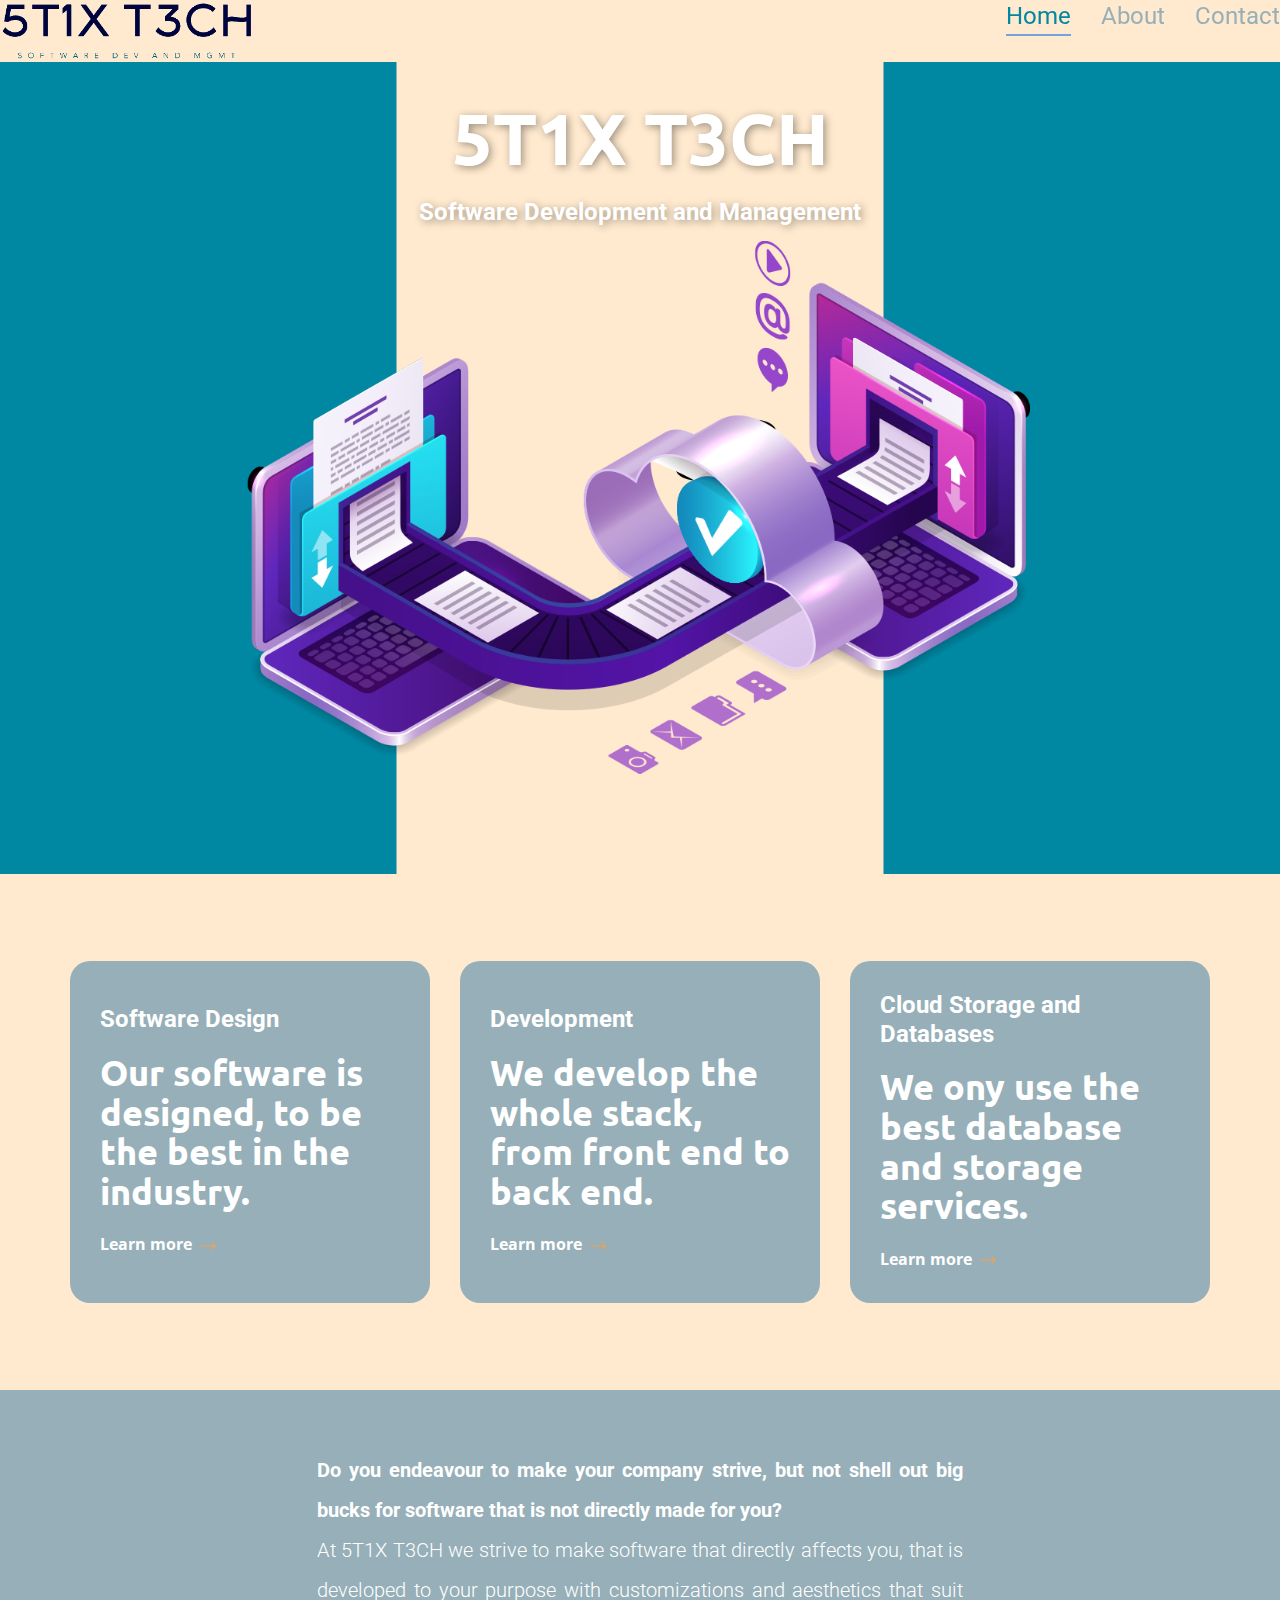
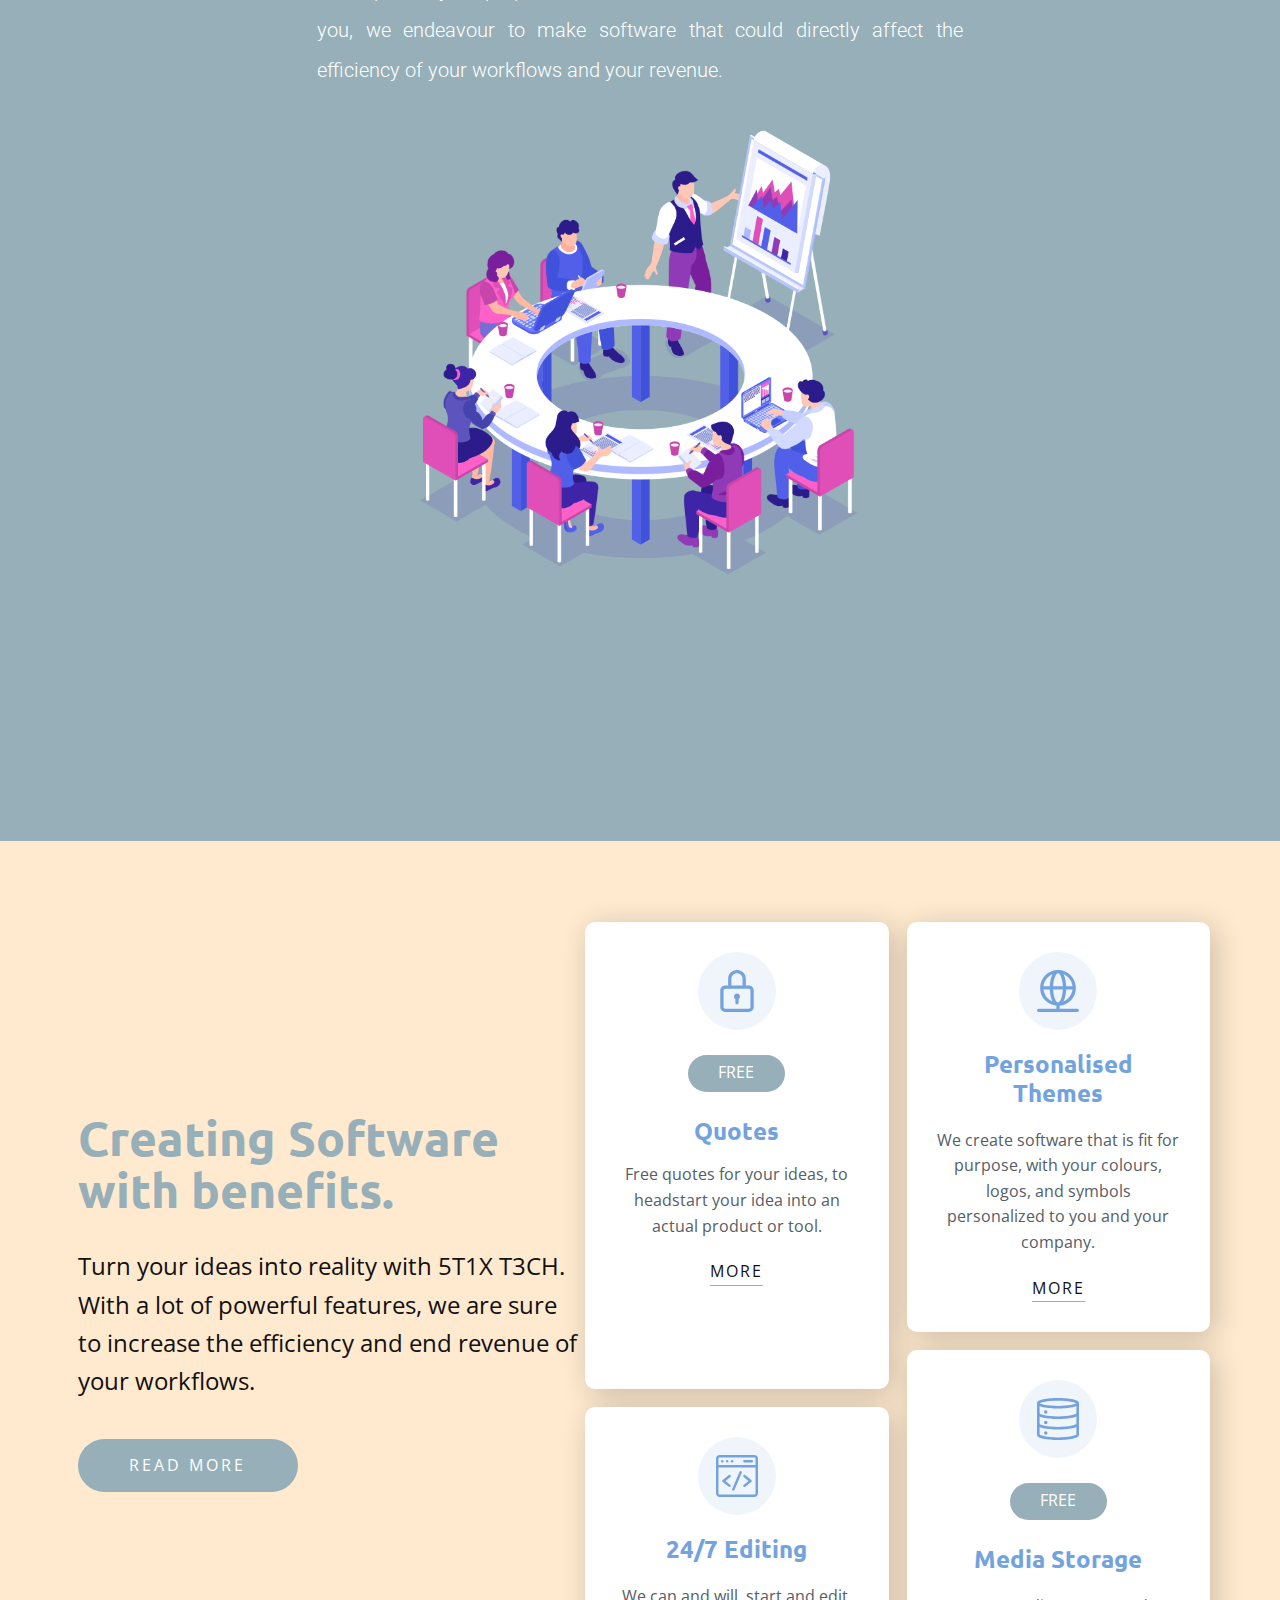
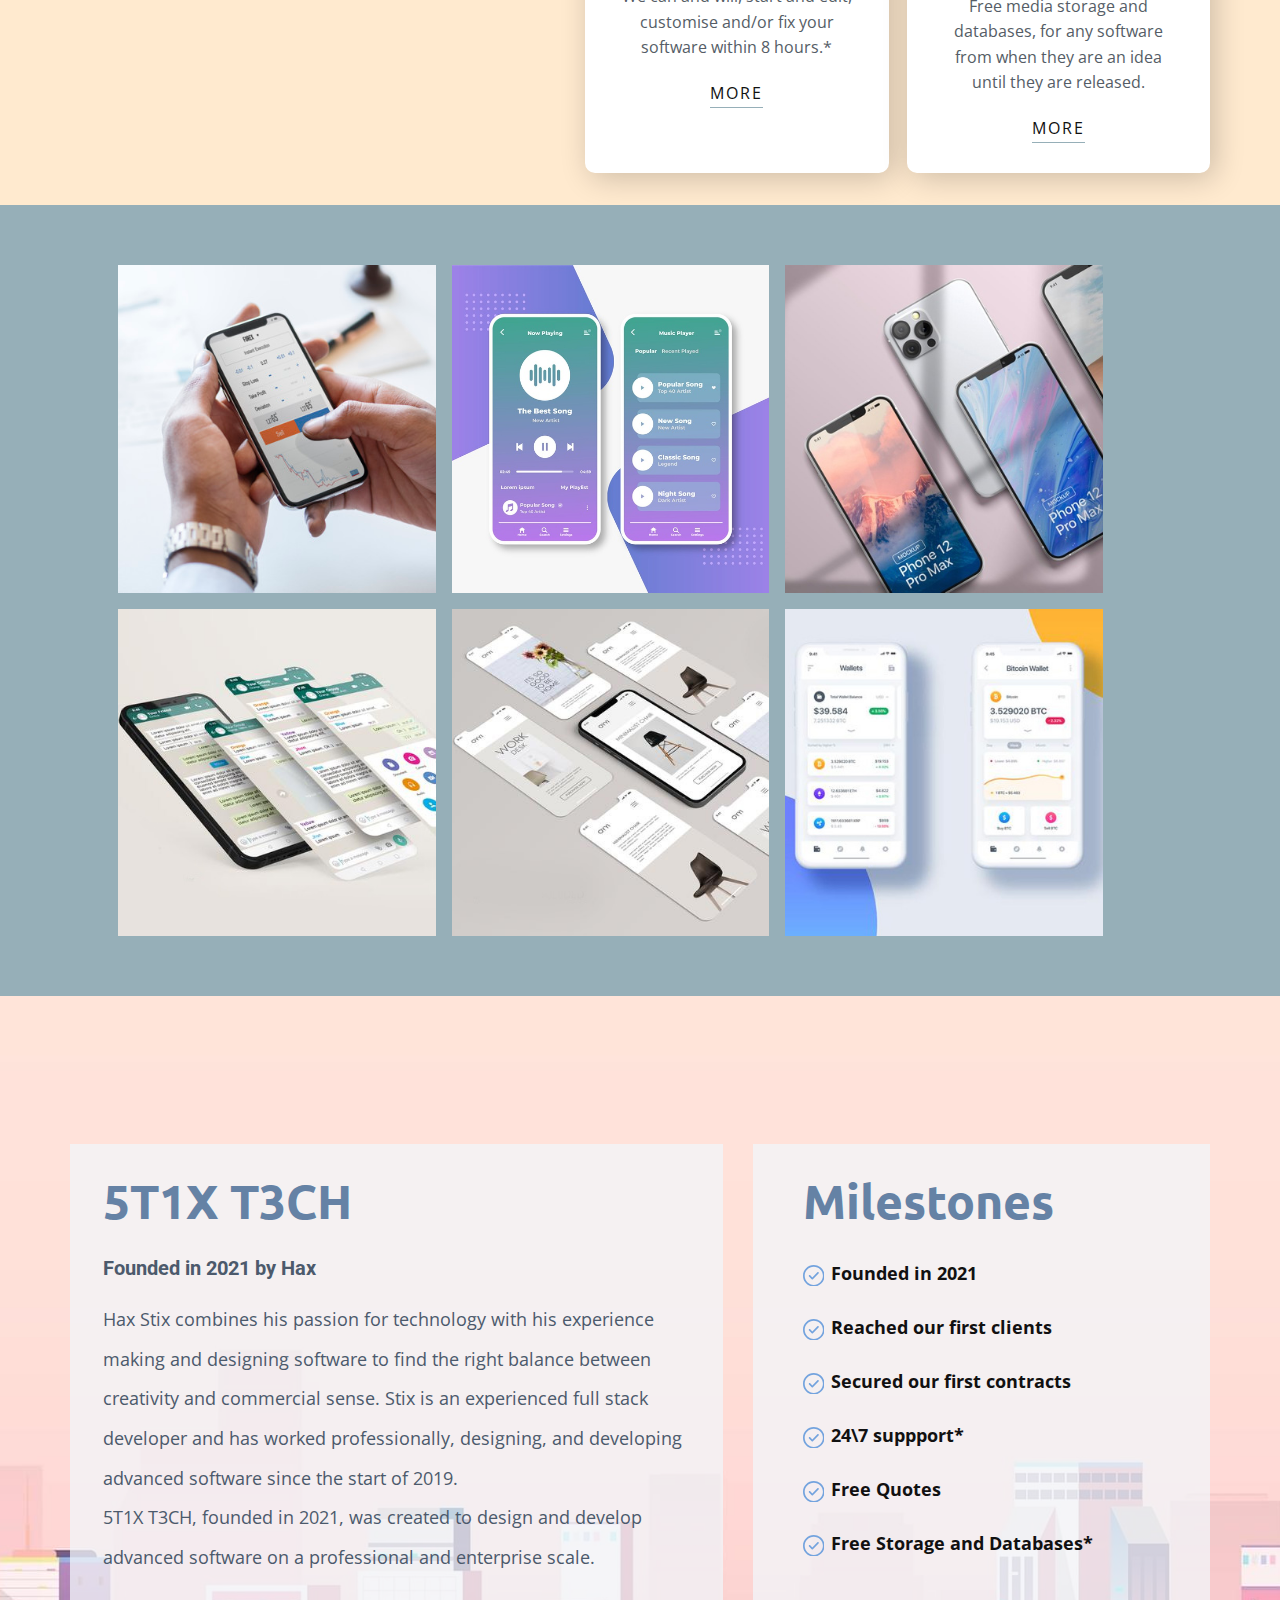
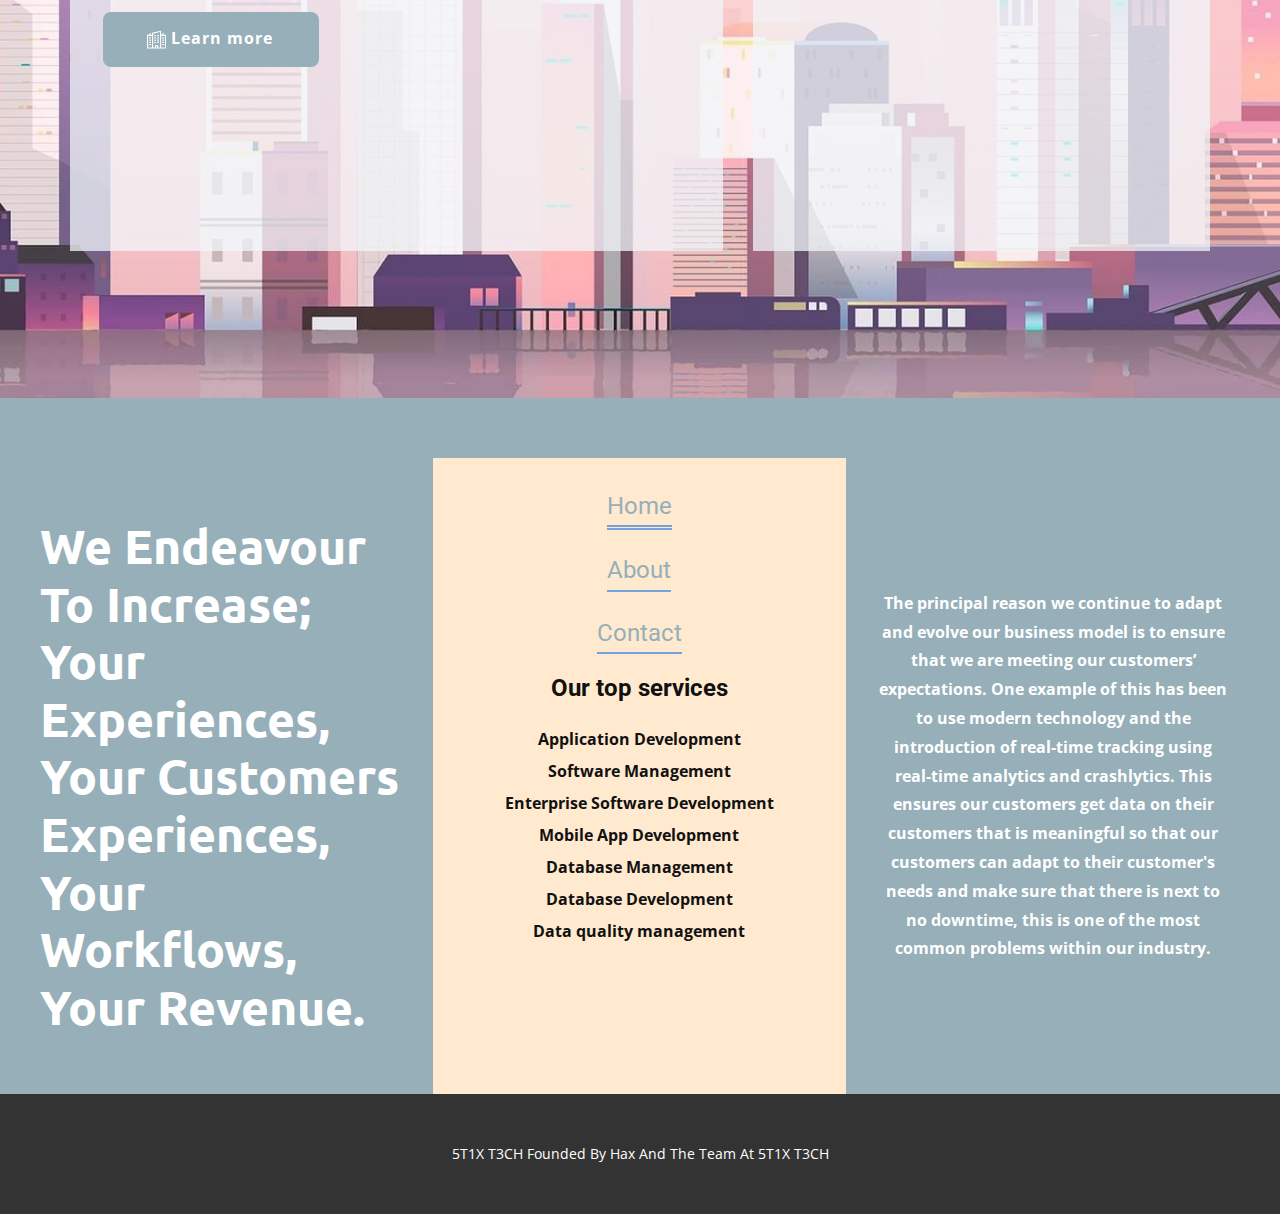
<file: Home.html>
<!DOCTYPE html>
<html style="font-size: 16px;">
  <head>
    <meta name="viewport" content="width=device-width, initial-scale=1.0">
    <meta charset="utf-8">
    <meta name="keywords" content="Creative Agency, Check our latest blog post for more update., Development is a process that creates growth, ​A marketing strategy refers to game plan, ​Hosting solution with benefits., ​Company, ​Milestones">
    <meta name="description" content="">
    <meta name="page_type" content="np-template-header-footer-from-plugin">
    <title>Home</title>
    <link rel="stylesheet" href="5tix_t3ch.css" media="screen">
<link rel="stylesheet" href="Home.css" media="screen">
    <script class="u-script" type="text/javascript" src="jquery.js" defer=""></script>
    <script class="u-script" type="text/javascript" src="5tix_t3ch.js" defer=""></script>
    <meta name="generator" content="5tix_t3ch 3.29.1, 5tix_t3ch.com">
    <link id="u-theme-google-font" rel="stylesheet" href="https://fonts.googleapis.com/css?family=Roboto:100,100i,300,300i,400,400i,500,500i,700,700i,900,900i|Open+Sans:300,300i,400,400i,600,600i,700,700i,800,800i">
    <link id="u-page-google-font" rel="stylesheet" href="https://fonts.googleapis.com/css?family=Ubuntu:300,300i,400,400i,500,500i,700,700i">
    
    
    
    
    
    
    
    
    <script type="application/ld+json">{
		"@context": "http://schema.org",
		"@type": "Organization",
		"name": "Testing",
		"logo": "images/PlainModernnobackground1.png"
}</script>
    <meta name="theme-color" content="#73a3de">
    <meta property="og:title" content="Home">
    <meta property="og:type" content="website">
  </head>
  <body class="u-body u-overlap"><header class="u-clearfix u-custom-color-3 u-header u-sticky u-sticky-e9aa u-header" id="sec-b750"><a href="Home.html" data-page-id="961916472" class="u-image u-logo u-image-1" data-image-width="447" data-image-height="111" title="Home">
        <img src="images/PlainModernnobackground1.png" class="u-logo-image u-logo-image-1">
      </a><nav class="u-menu u-menu-dropdown u-offcanvas u-menu-1">
        <div class="menu-collapse" style="font-size: 1.5rem; letter-spacing: 0px;">
          <a class="u-button-style u-custom-active-border-color u-custom-border u-custom-border-color u-custom-borders u-custom-hover-border-color u-custom-padding-bottom u-custom-text-active-color u-custom-text-color u-custom-text-hover-color u-custom-top-bottom-menu-spacing u-nav-link" href="#" style="padding: 1px 0px; font-size: calc(1em + 2px);">
            <svg><use xmlns:xlink="http://www.w3.org/1999/xlink" xlink:href="#menu-hamburger"></use></svg>
            <svg version="1.1" xmlns="http://www.w3.org/2000/svg" xmlns:xlink="http://www.w3.org/1999/xlink"><defs><symbol id="menu-hamburger" viewBox="0 0 16 16" style="width: 16px; height: 16px;"><rect y="1" width="16" height="2"></rect><rect y="7" width="16" height="2"></rect><rect y="13" width="16" height="2"></rect>
</symbol>
</defs></svg>
          </a>
        </div>
        <div class="u-nav-container">
          <ul class="u-custom-font u-heading-font u-nav u-spacing-30 u-unstyled u-nav-1"><li class="u-nav-item"><a class="u-border-2 u-border-active-palette-1-base u-border-hover-palette-1-light-1 u-border-no-left u-border-no-right u-border-no-top u-button-style u-nav-link u-text-active-custom-color-1 u-text-custom-color-4 u-text-hover-custom-color-1" href="Home.html" style="padding: 6px 0px;">Home</a>
</li><li class="u-nav-item"><a class="u-border-2 u-border-active-palette-1-base u-border-hover-palette-1-light-1 u-border-no-left u-border-no-right u-border-no-top u-button-style u-nav-link u-text-active-custom-color-1 u-text-custom-color-4 u-text-hover-custom-color-1" href="About.html" style="padding: 6px 0px;">About</a>
</li><li class="u-nav-item"><a class="u-border-2 u-border-active-palette-1-base u-border-hover-palette-1-light-1 u-border-no-left u-border-no-right u-border-no-top u-button-style u-nav-link u-text-active-custom-color-1 u-text-custom-color-4 u-text-hover-custom-color-1" href="Contact.html" style="padding: 6px 0px;">Contact</a>
</li></ul>
        </div>
        <div class="u-nav-container-collapse">
          <div class="u-black u-container-style u-inner-container-layout u-opacity u-opacity-95 u-sidenav">
            <div class="u-inner-container-layout u-sidenav-overflow">
              <div class="u-menu-close"></div>
              <ul class="u-align-center u-nav u-popupmenu-items u-unstyled u-nav-2"><li class="u-nav-item"><a class="u-button-style u-nav-link" href="Home.html">Home</a>
</li><li class="u-nav-item"><a class="u-button-style u-nav-link" href="About.html">About</a>
</li><li class="u-nav-item"><a class="u-button-style u-nav-link" href="Contact.html">Contact</a>
</li></ul>
            </div>
          </div>
          <div class="u-black u-menu-overlay u-opacity u-opacity-70"></div>
        </div>
      </nav></header>
    <section class="u-align-center u-clearfix u-custom-color-1 u-section-1" id="carousel_b210">
      <div class="u-clearfix u-sheet u-sheet-1">
        <div class="u-absolute-hcenter-lg u-absolute-hcenter-md u-absolute-hcenter-sm u-absolute-hcenter-xl u-custom-color-3 u-expanded-height-lg u-expanded-height-md u-expanded-height-sm u-expanded-height-xl u-shape u-shape-rectangle u-shape-1"></div>
        <h1 class="u-custom-font u-font-ubuntu u-text u-text-1">5T1X T3CH</h1>
        <h5 class="u-text u-text-2">Software Development and Ma​​nagement</h5>
        <img class="u-expanded-width-sm u-expanded-width-xs u-image u-image-contain u-image-default u-image-1" src="images/Untitled-2.3.png" alt="" data-image-width="1023" data-image-height="700">
      </div>
    </section>
    <section class="u-clearfix u-custom-color-3 u-section-2" id="carousel_8b14">
      <div class="u-clearfix u-sheet u-valign-middle u-sheet-1">
        <div class="u-expanded-width u-list u-list-1">
          <div class="u-repeater u-repeater-1">
            <div class="u-container-style u-custom-color-4 u-list-item u-radius-20 u-repeater-item u-shape-round u-list-item-1">
              <div class="u-container-layout u-similar-container u-valign-middle u-container-layout-1">
                <h5 class="u-text u-text-body-alt-color u-text-default u-text-1">Software Design</h5>
                <h2 class="u-custom-font u-font-ubuntu u-text u-text-body-alt-color u-text-2"> Our software is designed, to be the best in the industry.</h2>
                <a href="Home.html" data-page-id="961916472" class="u-border-none u-btn u-button-style u-none u-text-body-alt-color u-btn-1">Learn more&nbsp;&nbsp;<span class="u-icon u-icon-1"><svg class="u-svg-content" viewBox="0 0 512 512" x="0px" y="0px" style="width: 1em; height: 1em;"><g><g><path d="M506.134,241.843c-0.006-0.006-0.011-0.013-0.018-0.019l-104.504-104c-7.829-7.791-20.492-7.762-28.285,0.068    c-7.792,7.829-7.762,20.492,0.067,28.284L443.558,236H20c-11.046,0-20,8.954-20,20c0,11.046,8.954,20,20,20h423.557    l-70.162,69.824c-7.829,7.792-7.859,20.455-0.067,28.284c7.793,7.831,20.457,7.858,28.285,0.068l104.504-104    c0.006-0.006,0.011-0.013,0.018-0.019C513.968,262.339,513.943,249.635,506.134,241.843z"></path>
</g>
</g></svg><img></span>
                </a>
              </div>
            </div>
            <div class="u-container-style u-custom-color-4 u-list-item u-radius-20 u-repeater-item u-shape-round u-list-item-2">
              <div class="u-container-layout u-similar-container u-valign-middle u-container-layout-2">
                <h5 class="u-text u-text-body-alt-color u-text-default u-text-3">Development</h5>
                <h2 class="u-custom-font u-font-ubuntu u-text u-text-body-alt-color u-text-4">We develop the whole stack, from front end to back end.</h2>
                <a href="Home.html" data-page-id="961916472" class="u-border-none u-btn u-button-style u-none u-text-body-alt-color u-btn-2">Learn more&nbsp;&nbsp;<span class="u-icon u-icon-2"><svg class="u-svg-content" viewBox="0 0 512 512" x="0px" y="0px" style="width: 1em; height: 1em;"><g><g><path d="M506.134,241.843c-0.006-0.006-0.011-0.013-0.018-0.019l-104.504-104c-7.829-7.791-20.492-7.762-28.285,0.068    c-7.792,7.829-7.762,20.492,0.067,28.284L443.558,236H20c-11.046,0-20,8.954-20,20c0,11.046,8.954,20,20,20h423.557    l-70.162,69.824c-7.829,7.792-7.859,20.455-0.067,28.284c7.793,7.831,20.457,7.858,28.285,0.068l104.504-104    c0.006-0.006,0.011-0.013,0.018-0.019C513.968,262.339,513.943,249.635,506.134,241.843z"></path>
</g>
</g></svg><img></span>
                </a>
              </div>
            </div>
            <div class="u-container-style u-custom-color-4 u-list-item u-radius-20 u-repeater-item u-shape-round u-list-item-3">
              <div class="u-container-layout u-similar-container u-valign-middle u-container-layout-3">
                <h5 class="u-text u-text-body-alt-color u-text-default u-text-5">Cloud Storage and Databases</h5>
                <h2 class="u-custom-font u-font-ubuntu u-text u-text-body-alt-color u-text-6"> We ony use the best database and storage services.</h2>
                <a href="Home.html" data-page-id="961916472" class="u-border-none u-btn u-button-style u-none u-text-body-alt-color u-btn-3">Learn more&nbsp;&nbsp;<span class="u-icon u-icon-3"><svg class="u-svg-content" viewBox="0 0 512 512" x="0px" y="0px" style="width: 1em; height: 1em;"><g><g><path d="M506.134,241.843c-0.006-0.006-0.011-0.013-0.018-0.019l-104.504-104c-7.829-7.791-20.492-7.762-28.285,0.068    c-7.792,7.829-7.762,20.492,0.067,28.284L443.558,236H20c-11.046,0-20,8.954-20,20c0,11.046,8.954,20,20,20h423.557    l-70.162,69.824c-7.829,7.792-7.859,20.455-0.067,28.284c7.793,7.831,20.457,7.858,28.285,0.068l104.504-104    c0.006-0.006,0.011-0.013,0.018-0.019C513.968,262.339,513.943,249.635,506.134,241.843z"></path>
</g>
</g></svg><img></span>
                </a>
              </div>
            </div>
          </div>
        </div>
      </div>
    </section>
    <section class="u-align-center u-clearfix u-custom-color-4 u-section-3" id="carousel_5994">
      <div class="u-clearfix u-sheet u-sheet-1">
        <p class="u-align-justify u-custom-font u-heading-font u-text u-text-body-alt-color u-text-1">
          <span style="font-weight: 700;">Do you endeavour to make your company strive, but not shell out big bucks for software that is not directly made for you?</span>&nbsp;<br>At 5T1X T3CH we strive to make software that directly affects you, that is developed to your purpose with customizations and aesthetics that suit you, we endeavour to make software that could directly affect the efficiency of your workflows and your revenue.<br>
        </p>
        <img class="u-image u-image-contain u-image-default u-image-1" alt="" data-image-width="699" data-image-height="700" src="images/Untitled-245.png">
      </div>
    </section>
    <section class="u-align-center u-clearfix u-custom-color-3 u-section-4" id="carousel_abfc">
      <div class="u-clearfix u-sheet u-sheet-1">
        <div class="u-align-left u-container-style u-expanded-width-md u-expanded-width-sm u-expanded-width-xs u-group u-shape-rectangle u-group-1">
          <div class="u-container-layout u-valign-middle u-container-layout-1">
            <h1 class="u-custom-font u-font-ubuntu u-text u-text-custom-color-4 u-text-1"> Creating Software with benefits.</h1>
            <p class="u-text u-text-2"> Turn your ideas into reality with 5T1X T3CH. <br>With a lot of powerful features, ​we are sure to increase the efficiency and end revenue of your workflows.
            </p>
            <a href="Home.html" data-page-id="961916472" class="u-active-custom-color-1 u-border-none u-btn u-btn-round u-button-style u-custom-color-4 u-hover-custom-color-1 u-radius-50 u-btn-1">read more</a>
          </div>
        </div>
        <div class="u-clearfix u-expanded-width-md u-expanded-width-sm u-expanded-width-xs u-gutter-18 u-layout-wrap u-layout-wrap-1">
          <div class="u-gutter-0 u-layout">
            <div class="u-layout-row">
              <div class="u-size-30">
                <div class="u-layout-col">
                  <div class="u-align-center u-container-style u-layout-cell u-radius-10 u-size-40 u-white u-layout-cell-1">
                    <div class="u-container-layout u-valign-top u-container-layout-2"><span class="u-icon u-icon-circle u-palette-1-light-3 u-spacing-18 u-text-palette-1-base u-icon-1"><svg class="u-svg-link" preserveAspectRatio="xMidYMin slice" viewBox="0 0 512 512" style=""><use xmlns:xlink="http://www.w3.org/1999/xlink" xlink:href="#svg-68b1"></use></svg><svg class="u-svg-content" viewBox="0 0 512 512" x="0px" y="0px" id="svg-68b1" style="enable-background:new 0 0 512 512;"><g><g><path d="M400,188h-36.037v-82.23c0-58.322-48.449-105.77-108-105.77c-59.551,0-108,47.448-108,105.77V188H112    c-33.084,0-60,26.916-60,60v204c0,33.084,26.916,60,60,60h288c33.084,0,60-26.916,60-60V248C460,214.916,433.084,188,400,188z     M187.963,105.77c0-36.266,30.505-65.77,68-65.77s68,29.504,68,65.77V188h-136V105.77z M420,452c0,11.028-8.972,20-20,20H112    c-11.028,0-20-8.972-20-20V248c0-11.028,8.972-20,20-20h288c11.028,0,20,8.972,20,20V452z"></path>
</g>
</g><g><g><path d="M256,286c-20.435,0-37,16.565-37,37c0,13.048,6.76,24.51,16.963,31.098V398c0,11.045,8.954,20,20,20    c11.045,0,20-8.955,20-20v-43.855C286.207,347.565,293,336.08,293,323C293,302.565,276.435,286,256,286z"></path>
</g>
</g></svg></span>
                      <a href="Home.html" data-page-id="961916472" class="u-active-custom-color-1 u-border-none u-btn u-btn-round u-button-style u-custom-color-4 u-hover-custom-color-1 u-radius-50 u-btn-2">Free</a>
                      <h3 class="u-custom-font u-font-ubuntu u-text u-text-default u-text-palette-1-base u-text-3"> Quotes</h3>
                      <p class="u-text u-text-palette-5-dark-2 u-text-4">Free quotes for your ideas, to headstart your idea into an actual product or tool.</p>
                      <a href="Home.html" data-page-id="961916472" class="u-active-none u-align-center u-border-1 u-border-active-custom-color-1 u-border-custom-color-4 u-border-hover-custom-color-1 u-btn u-button-style u-hover-none u-none u-text-body-color u-btn-3">more</a>
                    </div>
                  </div>
                  <div class="u-align-center u-container-style u-layout-cell u-radius-10 u-size-20 u-white u-layout-cell-2">
                    <div class="u-container-layout u-valign-top u-container-layout-3"><span class="u-icon u-icon-circle u-palette-1-light-3 u-spacing-18 u-text-palette-1-base u-icon-2"><svg class="u-svg-link" preserveAspectRatio="xMidYMin slice" viewBox="0 0 512 512" style=""><use xmlns:xlink="http://www.w3.org/1999/xlink" xlink:href="#svg-0413"></use></svg><svg class="u-svg-content" viewBox="0 0 512 512" id="svg-0413"><path d="m467 1h-422c-24.813 0-45 20.187-45 45v420c0 24.813 20.187 45 45 45h422c24.813 0 45-20.187 45-45v-420c0-24.813-20.187-45-45-45zm-422 30h422c8.271 0 15 6.729 15 15v75h-452v-75c0-8.271 6.729-15 15-15zm422 450h-422c-8.271 0-15-6.729-15-15v-315h452v315c0 8.271-6.729 15-15 15z"></path><path d="m306.909 197.213c-7.614-3.263-16.433.264-19.696 7.878l-90 210c-3.264 7.614.264 16.433 7.878 19.696 7.617 3.264 16.434-.266 19.696-7.878l90-210c3.264-7.615-.264-16.433-7.878-19.696z"></path><path d="m177.713 246.629c-5.176-6.469-14.617-7.517-21.083-2.342l-75 60c-7.499 5.997-7.504 17.424 0 23.426l75 60c6.469 5.176 15.91 4.126 21.083-2.342 5.175-6.469 4.127-15.909-2.343-21.083l-60.358-48.288 60.358-48.287c6.47-5.175 7.518-14.614 2.343-21.084z"></path><path d="m430.37 304.287-75-60c-6.469-5.176-15.909-4.127-21.083 2.342-5.175 6.469-4.127 15.909 2.343 21.083l60.358 48.288-60.358 48.287c-6.47 5.175-7.518 14.614-2.343 21.083 5.182 6.476 14.623 7.512 21.083 2.342l75-60c7.499-5.997 7.504-17.423 0-23.425z"></path><circle cx="76" cy="76" r="15"></circle><circle cx="136" cy="76" r="15"></circle><circle cx="196" cy="76" r="15"></circle><path d="m346 91h90c8.284 0 15-6.716 15-15s-6.716-15-15-15h-90c-8.284 0-15 6.716-15 15s6.716 15 15 15z"></path></svg></span>
                      <h3 class="u-custom-font u-font-ubuntu u-text u-text-default u-text-palette-1-base u-text-5">24/7 Editing</h3>
                      <p class="u-text u-text-palette-5-dark-2 u-text-6">We can and will, start and edit, customise and/or fix your software within 8 hours.*</p>
                      <a href="Home.html" data-page-id="961916472" class="u-active-none u-align-center u-border-1 u-border-active-custom-color-1 u-border-custom-color-4 u-border-hover-custom-color-1 u-btn u-button-style u-hover-none u-none u-text-body-color u-btn-4">more</a>
                    </div>
                  </div>
                </div>
              </div>
              <div class="u-size-30">
                <div class="u-layout-col">
                  <div class="u-align-center u-container-style u-layout-cell u-radius-10 u-size-20 u-white u-layout-cell-3">
                    <div class="u-container-layout u-valign-top u-container-layout-4"><span class="u-icon u-icon-circle u-palette-1-light-3 u-spacing-18 u-text-palette-1-base u-icon-3"><svg class="u-svg-link" preserveAspectRatio="xMidYMin slice" viewBox="0 0 512 512" style=""><use xmlns:xlink="http://www.w3.org/1999/xlink" xlink:href="#svg-e131"></use></svg><svg class="u-svg-content" viewBox="0 0 512 512" id="svg-e131"><path d="m492 472h-216v-36.914062c109.730469-9.914063 198-102.0625 198-217.085938 0-120.480469-97.5-218-218-218-120.480469 0-218 97.5-218 218 0 58.230469 22.675781 112.976562 63.851562 154.148438 36.421876 36.425781 83.46875 58.359374 134.148438 62.9375v36.914062h-216c-11.046875 0-20 8.953125-20 20s8.953125 20 20 20h472c11.046875 0 20-8.953125 20-20s-8.953125-20-20-20zm-59.128906-274h-77.261719c-1.832031-47.128906-10.902344-103.070312-32.40625-144.816406 59.027344 24.160156 102.289063 79.132812 109.667969 144.816406zm-77.261719 40h77.261719c-7.378906 65.683594-50.640625 120.65625-109.667969 144.816406 21.519531-41.777344 30.578125-97.742187 32.40625-144.816406zm-99.609375-198c38.996094 0 57.757812 114.359375 59.582031 158h-119.164062c2.320312-55.503906 23.808593-158 59.582031-158zm-176.871094 198h77.261719c1.832031 47.132812 10.902344 103.070312 32.40625 144.816406-59.027344-24.160156-102.289063-79.132812-109.667969-144.816406zm77.261719-40h-77.261719c7.378906-65.683594 50.640625-120.65625 109.667969-144.816406-21.523437 41.777344-30.578125 97.746094-32.40625 144.816406zm99.609375 198c-38.996094 0-57.757812-114.359375-59.582031-158h119.160156c-2.308594 55.320312-23.777344 158-59.578125 158zm0 0"></path></svg></span>
                      <h3 class="u-custom-font u-font-ubuntu u-text u-text-default u-text-palette-1-base u-text-7"> Personalised Themes</h3>
                      <p class="u-text u-text-palette-5-dark-2 u-text-8"> We create software that is fit for purpose, with your colours, logos, and symbols personalized to you and your company.</p>
                      <a href="Home.html" data-page-id="961916472" class="u-active-none u-align-center u-border-1 u-border-active-custom-color-1 u-border-custom-color-4 u-border-hover-custom-color-1 u-btn u-button-style u-hover-none u-none u-text-body-color u-btn-5">more</a>
                    </div>
                  </div>
                  <div class="u-align-center u-container-style u-layout-cell u-radius-10 u-size-40 u-white u-layout-cell-4">
                    <div class="u-container-layout u-valign-top u-container-layout-5"><span class="u-icon u-icon-circle u-palette-1-light-3 u-spacing-18 u-text-palette-1-base u-icon-4"><svg class="u-svg-link" preserveAspectRatio="xMidYMin slice" viewBox="0 0 24 24" style=""><use xmlns:xlink="http://www.w3.org/1999/xlink" xlink:href="#svg-943c"></use></svg><svg class="u-svg-content" viewBox="0 0 24 24" id="svg-943c"><path d="m12 6c-1.228 0-12-.084-12-3s10.772-3 12-3 12 .084 12 3-10.772 3-12 3zm-10.412-3c.732.568 4.245 1.5 10.412 1.5s9.68-.932 10.412-1.5c-.732-.568-4.245-1.5-10.412-1.5s-9.68.932-10.412 1.5zm20.939.116h.01z"></path><path d="m12 12c-1.228 0-12-.084-12-3 0-.414.336-.75.75-.75.385 0 .702.29.745.664.462.553 4.012 1.586 10.505 1.586s10.043-1.033 10.505-1.586c.043-.374.36-.664.745-.664.414 0 .75.336.75.75 0 2.916-10.772 3-12 3zm10.5-3.001c0 .001 0 .001 0 0zm-21 0c0 .001 0 .001 0 0z"></path><path d="m12 18c-1.228 0-12-.084-12-3 0-.414.336-.75.75-.75.385 0 .702.29.745.664.462.553 4.012 1.586 10.505 1.586s10.043-1.033 10.505-1.586c.043-.374.36-.664.745-.664.414 0 .75.336.75.75 0 2.916-10.772 3-12 3zm10.5-3.001c0 .001 0 .001 0 0zm-21 0c0 .001 0 .001 0 0z"></path><path d="m12 24c-1.228 0-12-.084-12-3v-18c0-.414.336-.75.75-.75s.75.336.75.75v17.919c.481.556 4.03 1.581 10.5 1.581s10.019-1.025 10.5-1.581v-17.919c0-.414.336-.75.75-.75s.75.336.75.75v18c0 2.916-10.772 3-12 3z"></path><circle cx="5" cy="14" r="1"></circle><circle cx="5" cy="8" r="1"></circle><circle cx="5" cy="20" r="1"></circle></svg></span>
                      <a href="Home.html" data-page-id="961916472" class="u-active-custom-color-1 u-border-none u-btn u-btn-round u-button-style u-custom-color-4 u-hover-custom-color-1 u-radius-50 u-btn-6">Free</a>
                      <h3 class="u-custom-font u-font-ubuntu u-text u-text-default u-text-palette-1-base u-text-9"> Media Storage</h3>
                      <p class="u-text u-text-palette-5-dark-2 u-text-10"> Free media storage and databases, for any software from when they are an idea until they are released.</p>
                      <a href="Home.html" data-page-id="961916472" class="u-active-none u-align-center u-border-1 u-border-active-custom-color-1 u-border-custom-color-4 u-border-hover-custom-color-1 u-btn u-button-style u-hover-none u-none u-text-body-color u-btn-7">more</a>
                    </div>
                  </div>
                </div>
              </div>
            </div>
          </div>
        </div>
      </div>
    </section>
    <section class="u-clearfix u-custom-color-4 u-section-5" id="carousel_287b">
      <div class="u-clearfix u-sheet u-sheet-1">
        <div class="u-gallery u-layout-grid u-lightbox u-no-transition u-show-text-on-hover u-gallery-1">
          <div class="u-gallery-inner u-gallery-inner-1">
            <div class="u-effect-fade u-gallery-item">
              <div class="u-back-slide" data-image-width="626" data-image-height="417">
                <img class="u-back-image u-expanded" src="images/businessman-checking-stock-market-online_53876-11970.jpg">
              </div>
              <div class="u-over-slide u-shading u-over-slide-1">
                <h3 class="u-gallery-heading"></h3>
                <p class="u-gallery-text"></p>
              </div>
            </div>
            <div class="u-effect-fade u-gallery-item">
              <div class="u-back-slide" data-image-width="626" data-image-height="626">
                <img class="u-back-image u-expanded" src="images/music-player-app-interface-set_23-2148547854.jpg">
              </div>
              <div class="u-over-slide u-shading u-over-slide-2">
                <h3 class="u-gallery-heading"></h3>
                <p class="u-gallery-text"></p>
              </div>
            </div>
            <div class="u-effect-fade u-gallery-item">
              <div class="u-back-slide" data-image-width="462" data-image-height="417">
                <img class="u-back-image u-expanded" src="images/cxcc.jpg">
              </div>
              <div class="u-over-slide u-shading u-over-slide-3">
                <h3 class="u-gallery-heading"></h3>
                <p class="u-gallery-text"></p>
              </div>
            </div>
            <div class="u-effect-fade u-gallery-item">
              <div class="u-back-slide" data-image-width="462" data-image-height="417">
                <img class="u-back-image u-expanded" src="images/677.jpg">
              </div>
              <div class="u-over-slide u-shading u-over-slide-4">
                <h3 class="u-gallery-heading"></h3>
                <p class="u-gallery-text"></p>
              </div>
            </div>
            <div class="u-effect-fade u-gallery-item">
              <div class="u-back-slide" data-image-width="462" data-image-height="417">
                <img class="u-back-image u-expanded" src="images/vcv.jpg">
              </div>
              <div class="u-over-slide u-shading u-over-slide-5">
                <h3 class="u-gallery-heading"></h3>
                <p class="u-gallery-text"></p>
              </div>
            </div>
            <div class="u-effect-fade u-gallery-item">
              <div class="u-back-slide" data-image-width="462" data-image-height="417">
                <img class="u-back-image u-expanded" src="images/vcvc.jpg">
              </div>
              <div class="u-over-slide u-shading u-over-slide-6">
                <h3 class="u-gallery-heading"></h3>
                <p class="u-gallery-text"></p>
              </div>
            </div>
          </div>
        </div>
      </div>
    </section>
    <section class="u-align-left u-clearfix u-image u-section-6" id="carousel_a7e8" data-image-width="1620" data-image-height="1080">
      <div class="u-clearfix u-sheet u-valign-middle u-sheet-1">
        <div class="u-clearfix u-expanded-width u-gutter-30 u-layout-wrap u-layout-wrap-1">
          <div class="u-layout">
            <div class="u-layout-row">
              <div class="u-container-style u-layout-cell u-opacity u-opacity-75 u-palette-2-light-3 u-size-35 u-layout-cell-1">
                <div class="u-container-layout u-valign-top-xs u-container-layout-1">
                  <h2 class="u-custom-font u-font-ubuntu u-text u-text-default u-text-palette-1-dark-1 u-text-1"> 5T1X T3CH</h2>
                  <h6 class="u-text u-text-default u-text-palette-1-dark-2 u-text-2">Founded in 2021 by Hax</h6>
                  <p class="u-text u-text-palette-1-dark-2 u-text-3"> Hax Stix combines his passion for technology with his experience making and designing software to find the right balance between creativity and commercial sense. Stix is an experienced full stack developer and has worked professionally, designing, and developing advanced software since the start of 2019.<br>5T1X T3CH, founded in 2021, was created to design and develop advanced software on a professional and enterprise scale.&nbsp;<br>
                  </p>
                  <a href="Home.html" data-page-id="961916472" class="u-active-custom-color-1 u-border-none u-btn u-btn-round u-button-style u-custom-color-4 u-hover-custom-color-1 u-radius-8 u-text-active-white u-text-body-alt-color u-text-hover-white u-btn-1"><span class="u-icon u-icon-1"><svg class="u-svg-content" viewBox="0 0 512 512" style="width: 1em; height: 1em;"><g><path d="m444.633 130.006v-52.465h-30v52.465h-37.367v-113.297l-242.532 57.058v56.239h-37.367v-52.465h-30v52.465h-67.367v365.285h512v-365.285zm-414.633 335.285v-305.285h104.734v305.285zm241 0h-30v-30h30zm76.266 0h-46.266v-60h-90v60h-46.266v-367.763l182.531-42.942v410.705zm134.734 0h-104.734v-305.285h104.734z"></path><path d="m194.734 135.29h46.266v30h-46.266z"></path><path d="m271 135.29h46.266v30h-46.266z"></path><path d="m194.734 195.291h46.266v30h-46.266z"></path><path d="m271 195.291h46.266v30h-46.266z"></path><path d="m194.734 255.291h46.266v30h-46.266z"></path><path d="m271 255.291h46.266v30h-46.266z"></path><path d="m194.734 315.291h46.266v30h-46.266z"></path><path d="m59.234 195.291h46.266v30h-46.266z"></path><path d="m59.234 255.291h46.266v30h-46.266z"></path><path d="m59.234 315.291h46.266v30h-46.266z"></path><path d="m406.5 195.291h46.266v30h-46.266z"></path><path d="m406.5 255.291h46.266v30h-46.266z"></path><path d="m406.5 315.291h46.266v30h-46.266z"></path><path d="m59.234 375.291h46.266v30h-46.266z"></path><path d="m406.5 375.291h46.266v30h-46.266z"></path><path d="m271 315.291h46.266v30h-46.266z"></path>
</g></svg><img></span>&nbsp;Learn more
                  </a>
                </div>
              </div>
              <div class="u-container-style u-layout-cell u-opacity u-opacity-75 u-palette-2-light-3 u-shape-rectangle u-size-25 u-layout-cell-2">
                <div class="u-container-layout u-valign-top u-container-layout-2">
                  <h2 class="u-custom-font u-font-ubuntu u-text u-text-default u-text-palette-1-dark-1 u-text-4"> Milestones</h2>
                  <ul class="u-custom-list u-text u-text-palette-1-dark-2 u-text-5">
                    <li style="margin-left: 1.6em;">
                      <div class="u-list-icon u-text-palette-1-base">
                        <svg class="u-svg-content" viewBox="0 0 512 512" id="svg-26d7" style="font-size: 1.2em; margin: -1.2em;"><path d="m369.164062 174.769531c7.8125 7.8125 7.8125 20.476563 0 28.285157l-134.171874 134.175781c-7.8125 7.808593-20.472657 7.808593-28.285157 0l-63.871093-63.875c-7.8125-7.808594-7.8125-20.472657 0-28.28125 7.808593-7.8125 20.472656-7.8125 28.28125 0l49.730468 49.730469 120.03125-120.035157c7.8125-7.808593 20.476563-7.808593 28.285156 0zm142.835938 81.230469c0 141.503906-114.515625 256-256 256-141.503906 0-256-114.515625-256-256 0-141.503906 114.515625-256 256-256 141.503906 0 256 114.515625 256 256zm-40 0c0-119.394531-96.621094-216-216-216-119.394531 0-216 96.621094-216 216 0 119.394531 96.621094 216 216 216 119.394531 0 216-96.621094 216-216zm0 0"></path></svg>
                      </div> Founded in 2021
                    </li>
                    <li style="margin-left: 1.6em;">
                      <div class="u-list-icon u-text-palette-1-base">
                        <svg class="u-svg-content" viewBox="0 0 512 512" id="svg-26d7" style="font-size: 1.2em; margin: -1.2em;"><path d="m369.164062 174.769531c7.8125 7.8125 7.8125 20.476563 0 28.285157l-134.171874 134.175781c-7.8125 7.808593-20.472657 7.808593-28.285157 0l-63.871093-63.875c-7.8125-7.808594-7.8125-20.472657 0-28.28125 7.808593-7.8125 20.472656-7.8125 28.28125 0l49.730468 49.730469 120.03125-120.035157c7.8125-7.808593 20.476563-7.808593 28.285156 0zm142.835938 81.230469c0 141.503906-114.515625 256-256 256-141.503906 0-256-114.515625-256-256 0-141.503906 114.515625-256 256-256 141.503906 0 256 114.515625 256 256zm-40 0c0-119.394531-96.621094-216-216-216-119.394531 0-216 96.621094-216 216 0 119.394531 96.621094 216 216 216 119.394531 0 216-96.621094 216-216zm0 0"></path></svg>
                      </div>Reached our first clients
                    </li>
                    <li style="margin-left: 1.6em;">
                      <div class="u-list-icon u-text-palette-1-base">
                        <svg class="u-svg-content" viewBox="0 0 512 512" id="svg-26d7" style="font-size: 1.2em; margin: -1.2em;"><path d="m369.164062 174.769531c7.8125 7.8125 7.8125 20.476563 0 28.285157l-134.171874 134.175781c-7.8125 7.808593-20.472657 7.808593-28.285157 0l-63.871093-63.875c-7.8125-7.808594-7.8125-20.472657 0-28.28125 7.808593-7.8125 20.472656-7.8125 28.28125 0l49.730468 49.730469 120.03125-120.035157c7.8125-7.808593 20.476563-7.808593 28.285156 0zm142.835938 81.230469c0 141.503906-114.515625 256-256 256-141.503906 0-256-114.515625-256-256 0-141.503906 114.515625-256 256-256 141.503906 0 256 114.515625 256 256zm-40 0c0-119.394531-96.621094-216-216-216-119.394531 0-216 96.621094-216 216 0 119.394531 96.621094 216 216 216 119.394531 0 216-96.621094 216-216zm0 0"></path></svg>
                      </div>Secured our first contracts
                    </li>
                    <li style="margin-left: 1.6em;">
                      <div class="u-list-icon u-text-palette-1-base">
                        <svg class="u-svg-content" viewBox="0 0 512 512" id="svg-26d7" style="font-size: 1.2em; margin: -1.2em;"><path d="m369.164062 174.769531c7.8125 7.8125 7.8125 20.476563 0 28.285157l-134.171874 134.175781c-7.8125 7.808593-20.472657 7.808593-28.285157 0l-63.871093-63.875c-7.8125-7.808594-7.8125-20.472657 0-28.28125 7.808593-7.8125 20.472656-7.8125 28.28125 0l49.730468 49.730469 120.03125-120.035157c7.8125-7.808593 20.476563-7.808593 28.285156 0zm142.835938 81.230469c0 141.503906-114.515625 256-256 256-141.503906 0-256-114.515625-256-256 0-141.503906 114.515625-256 256-256 141.503906 0 256 114.515625 256 256zm-40 0c0-119.394531-96.621094-216-216-216-119.394531 0-216 96.621094-216 216 0 119.394531 96.621094 216 216 216 119.394531 0 216-96.621094 216-216zm0 0"></path></svg>
                      </div>24\7 suppport*
                    </li>
                    <li style="margin-left: 1.6em;">
                      <div class="u-list-icon u-text-palette-1-base">
                        <svg class="u-svg-content" viewBox="0 0 512 512" id="svg-26d7" style="font-size: 1.2em; margin: -1.2em;"><path d="m369.164062 174.769531c7.8125 7.8125 7.8125 20.476563 0 28.285157l-134.171874 134.175781c-7.8125 7.808593-20.472657 7.808593-28.285157 0l-63.871093-63.875c-7.8125-7.808594-7.8125-20.472657 0-28.28125 7.808593-7.8125 20.472656-7.8125 28.28125 0l49.730468 49.730469 120.03125-120.035157c7.8125-7.808593 20.476563-7.808593 28.285156 0zm142.835938 81.230469c0 141.503906-114.515625 256-256 256-141.503906 0-256-114.515625-256-256 0-141.503906 114.515625-256 256-256 141.503906 0 256 114.515625 256 256zm-40 0c0-119.394531-96.621094-216-216-216-119.394531 0-216 96.621094-216 216 0 119.394531 96.621094 216 216 216 119.394531 0 216-96.621094 216-216zm0 0"></path></svg>
                      </div>Free Quotes
                    </li>
                    <li style="margin-left: 1.6em;">
                      <div class="u-list-icon u-text-palette-1-base">
                        <svg class="u-svg-content" viewBox="0 0 512 512" id="svg-26d7" style="font-size: 1.2em; margin: -1.2em;"><path d="m369.164062 174.769531c7.8125 7.8125 7.8125 20.476563 0 28.285157l-134.171874 134.175781c-7.8125 7.808593-20.472657 7.808593-28.285157 0l-63.871093-63.875c-7.8125-7.808594-7.8125-20.472657 0-28.28125 7.808593-7.8125 20.472656-7.8125 28.28125 0l49.730468 49.730469 120.03125-120.035157c7.8125-7.808593 20.476563-7.808593 28.285156 0zm142.835938 81.230469c0 141.503906-114.515625 256-256 256-141.503906 0-256-114.515625-256-256 0-141.503906 114.515625-256 256-256 141.503906 0 256 114.515625 256 256zm-40 0c0-119.394531-96.621094-216-216-216-119.394531 0-216 96.621094-216 216 0 119.394531 96.621094 216 216 216 119.394531 0 216-96.621094 216-216zm0 0"></path></svg>
                      </div>Free Storage and Databases*
                    </li>
                  </ul>
                </div>
              </div>
            </div>
          </div>
        </div>
      </div>
    </section>
    <section class="u-clearfix u-custom-color-4 u-section-7" id="carousel_b3f1">
      <div class="u-clearfix u-sheet u-sheet-1">
        <div class="u-clearfix u-layout-wrap u-layout-wrap-1">
          <div class="u-layout">
            <div class="u-layout-row">
              <div class="u-align-left u-container-style u-layout-cell u-size-20 u-layout-cell-1">
                <div class="u-container-layout u-valign-top-sm u-valign-top-xs u-container-layout-1">
                  <h5 class="u-custom-font u-font-ubuntu u-text u-text-body-alt-color u-text-1"> We Endeavour To Increase;<br>Your Experiences,&nbsp;<br>Your Customers Experiences,<br>Your Workflows,<br>Your Revenue.
                  </h5>
                </div>
              </div>
              <div class="u-align-center u-container-style u-custom-color-3 u-layout-cell u-size-20 u-layout-cell-2">
                <div class="u-container-layout u-container-layout-2">
                  <a href="Contact.html" data-page-id="64272158" class="u-active-none u-border-5 u-border-active-custom-color-4 u-border-hover-custom-color-4 u-border-palette-1-base u-btn u-btn-rectangle u-button-style u-custom-font u-heading-font u-hover-none u-none u-radius-0 u-text-active-custom-color-1 u-text-custom-color-4 u-text-hover-custom-color-1 u-btn-1">Home</a>
                  <a href="Contact.html" data-page-id="64272158" class="u-active-none u-border-2 u-border-palette-1-base u-btn u-btn-rectangle u-button-style u-custom-font u-heading-font u-hover-none u-none u-radius-0 u-text-active-custom-color-1 u-text-custom-color-4 u-text-hover-custom-color-1 u-btn-2">About</a>
                  <a href="Contact.html" data-page-id="64272158" class="u-active-none u-border-2 u-border-palette-1-base u-btn u-btn-rectangle u-button-style u-custom-font u-heading-font u-hover-none u-none u-radius-0 u-text-active-custom-color-1 u-text-custom-color-4 u-text-hover-custom-color-1 u-btn-3">Contact</a>
                  <h6 class="u-text u-text-2">Our top services</h6>
                  <p class="u-text u-text-3"> Application Development <br>Software Management<br>Enterprise Software Development<br>Mobile App Development<br>Database Management<br>Database Development<br>Data quality management<br>
                  </p>
                </div>
              </div>
              <div class="u-align-center u-container-style u-layout-cell u-size-20 u-layout-cell-3">
                <div class="u-container-layout u-valign-middle u-container-layout-3">
                  <p class="u-text u-text-body-alt-color u-text-4"> The principal reason we continue to adapt and evolve our business model is to ensure that we are meeting our customers’ expectations. One example of this has been to use modern technology and the introduction of real-time tracking using real-time analytics and crashlytics. This ensures our customers get data on their customers that is meaningful so that our customers can adapt to their customer's needs and make sure that there is next to no downtime, this is one of the most common problems within our industry.<br>
                  </p>
                </div>
              </div>
            </div>
          </div>
        </div>
      </div>
    </section>
    <style class="u-overlap-style">.u-overlap:not(.u-sticky-scroll) .u-header {
background-color: custom-color-3 !important
}</style>
    
    
    <footer class="u-align-center u-clearfix u-footer u-grey-80 u-footer" id="sec-9d38"><div class="u-clearfix u-sheet u-sheet-1">
        <p class="u-small-text u-text u-text-variant u-text-1">5T1X T3CH Founded By Hax And The Team At 5T1X T3CH</p>
      </div></footer>
  </body>
</html>
</file>
